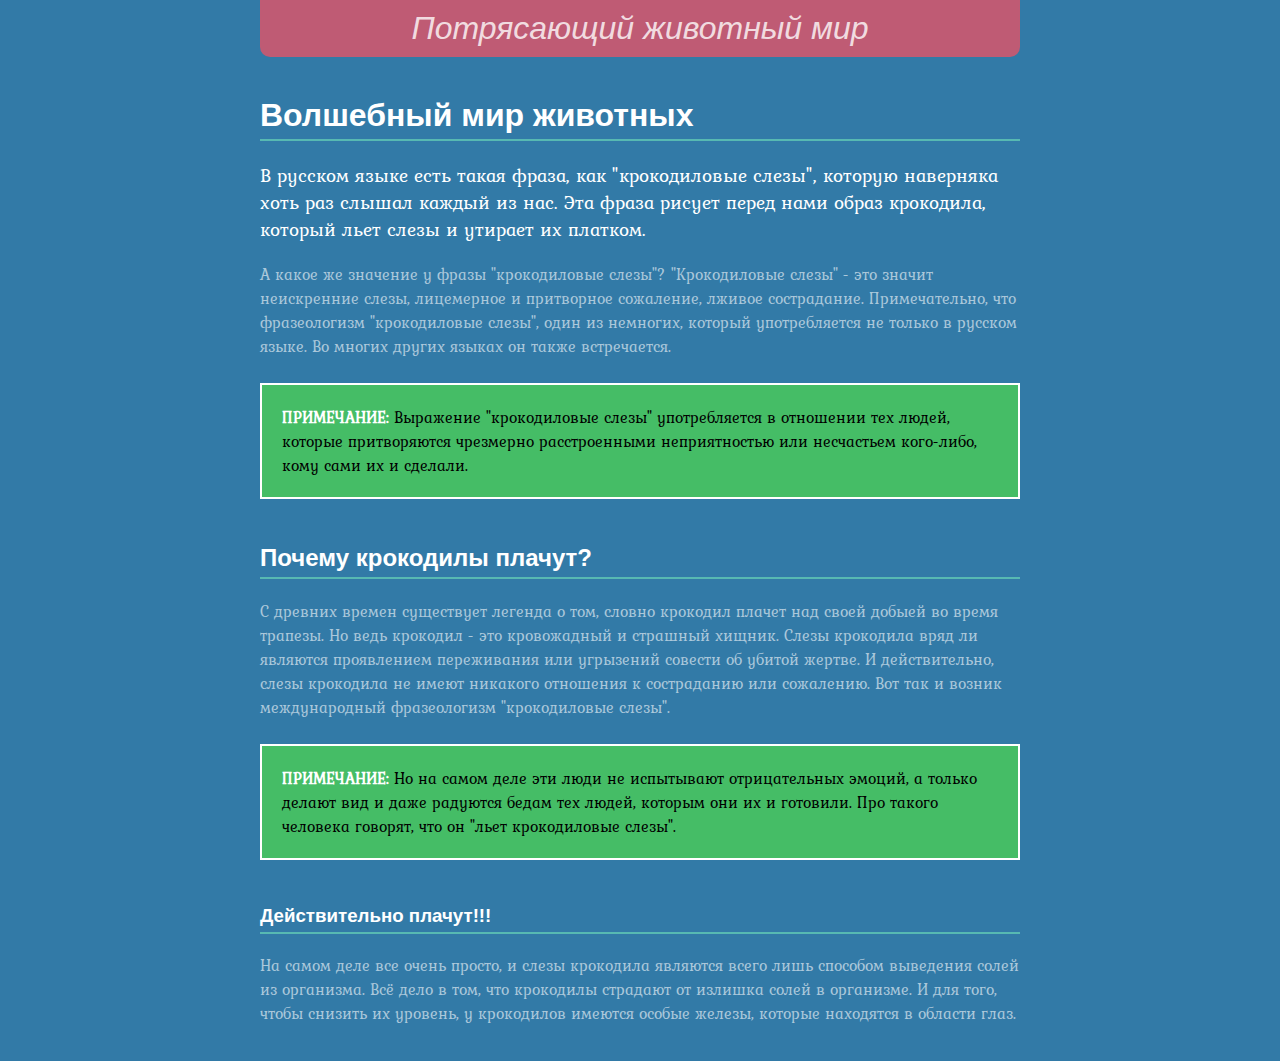
<file: лаба 2/index.html>
<!DOCTYPE html>
<html lang="en">
<head>
    <meta charset="UTF-8">
    <meta name="viewport" content="width=device-width, initial-scale=1.0">
    <title>Селекторы</title>
    <link rel="stylesheet" href="http://fonts.googleapis.com/css?family=Kurale">
    <style>
        body {
            background-color: rgb(50, 122, 167);
            padding: 0 20px 20px 20px;
            margin: 0;
        }

        p {
            color: rgba(255, 255, 255, .6);
            font-size: 1em;
            font-family: "Kurale", Arial, Helvetica, sans-serif;
        }

        h1, h2, h3 {
            color: rgb(255, 255, 255);
            font-family: Arial, "Palatino Linotype", Times, serif;
            border-bottom: 2px solid rgb(87, 185, 178);
            padding-top: 10px;
            padding-bottom: 5px;
        }

        h1 {
            font-size: 2em;
        }

        #logo {
            font-family: Baskerville, Palatino, sans-serif;
            font-size: 2em;
            color: rgba(255, 255, 255, .8);
            font-style: italic;
            text-align: center;
            margin-bottom: 30px;
            background-color: rgb(191, 91, 116);
            border-radius: 0 0 10px 10px;
            padding: 10px;
        }

        .note {
            color: black;
            border: 2px solid white;
            background-color: rgb(69, 189, 102);
            margin-top: 25px;
            margin-bottom: 35px;
            padding: 20px;
        }

        .note strong {
            color: white;
        }

        article {
            max-width: 760px;
            margin: 0 auto;
        }

        h1+p {
            color: rgb(255, 255, 255);
            font-size: 1.2em;
            line-height: 140%;
        }
    </style>
</head>
<body>
    <article>
        <div id="logo">
            Потрясающий животный мир
        </div>
        <h1>Волшебный мир животных</h1>
        <p>В русском языке есть такая фраза, как "крокодиловые слезы", которую наверняка хоть раз слышал каждый из нас. Эта фраза рисует перед нами образ крокодила, который льет слезы и утирает их платком.</p>
        <p>А какое же значение у фразы "крокодиловые слезы"? "Крокодиловые слезы" - это значит неискренние слезы, лицемерное и притворное сожаление, лживое сострадание. Примечательно, что фразеологизм "крокодиловые слезы", один из немногих, который употребляется не только в русском языке. Во многих других языках он также встречается.</p>
        <p class="note"><strong>ПРИМЕЧАНИЕ:</strong>
        Выражение "крокодиловые слезы" употребляется в отношении тех людей, которые притворяются чрезмерно расстроенными неприятностью или несчастьем кого-либо, кому сами их и сделали.</p>
        <h2>Почему крокодилы плачут?</h2>
        <p>С древних времен существует легенда о том, словно крокодил плачет над своей добыей во время трапезы. Но ведь крокодил - это кровожадный и страшный хищник. Слезы крокодила вряд ли являются проявлением переживания или угрызений совести об убитой жертве. И действительно, слезы крокодила не имеют никакого отношения к состраданию или сожалению. Вот так и возник международный фразеологизм "крокодиловые слезы".</p>
        <p class="note"><strong>ПРИМЕЧАНИЕ:</strong>
        Но на самом деле эти люди не испытывают отрицательных эмоций, а только делают вид и даже радуются бедам тех людей, которым они их и готовили. Про такого человека говорят, что он "льет крокодиловые слезы".</p>
        <h3>Действительно плачут!!!</h3>
        <p>На самом деле все очень просто, и слезы крокодила являются всего лишь способом выведения солей из организма. Всё дело в том, что крокодилы страдают от излишка солей в организме. И для того, чтобы снизить их уровень, у крокодилов имеются особые железы, которые находятся в области глаз.</p>
    </article>
</body>
</html>
</file>
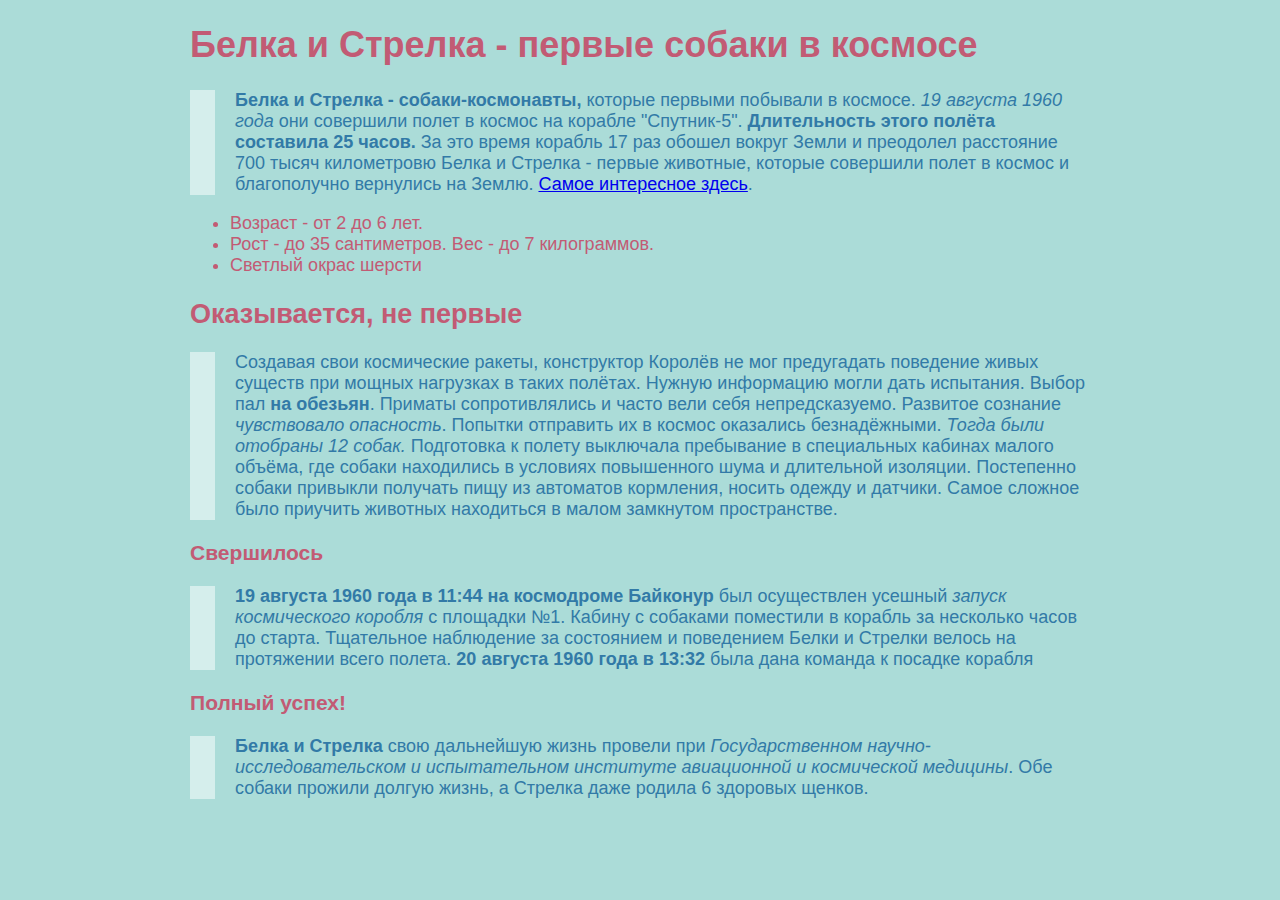
<file: лаба 3/index.html>
<!DOCTYPE html>
<html lang="ru">
<head>
    <meta charset="UTF-8">
    <meta name="viewport" content="width=device-width, initial-scale=1.0">
    <title>Покорение космоса</title>
    <style>
        body {
            background-color: rgba(87, 185, 178, .5);
        }

        p {
            color: rgb(50, 122, 167);
            padding-left: 20px;
            border-left: solid 25px rgba(255, 255, 255, .5);
        }

        .content {
            font-family: "Helvetica Neue", Arial, Arial, Helvetica, sans-serif;
            font-size: 18px;
            color: rgb(194, 91, 116);
            max-width: 900px;
            margin: 0 auto;
        }
    </style>
</head>
<body class="content">
    <div>
        <h1>Белка и Стрелка - первые собаки в космосе</h1>
        <p><strong>Белка и Стрелка - собаки-космонавты,</strong> которые первыми побывали в космосе. <em>19 августа 1960 года</em> они совершили полет в космос на корабле "Спутник-5". <strong>Длительность этого полёта составила 25 часов.</strong> За это время корабль 17 раз обошел вокруг Земли и преодолел расстояние 700 тысяч километровю Белка и Стрелка - первые животные, которые совершили полет в космос и благополучно вернулись на Землю. <a href="https://sobaki.guru/eto-interesno/belka-i-strelka">Самое интересное здесь</a>.</p>
        <ul>
            <li>Возраст - от 2 до 6 лет.</li>
            <li>Рост - до 35 сантиметров. Вес - до 7 килограммов.</li>
            <li>Светлый окрас шерсти</li>
        </ul>
        <h2>Оказывается, не первые</h2>
        <p>Создавая свои космические ракеты, конструктор Королёв не мог предугадать поведение живых существ при мощных нагрузках в таких полётах. Нужную информацию могли дать испытания. Выбор пал <strong>на обезьян</strong>. Приматы сопротивлялись и часто вели себя непредсказуемо. Развитое сознание <em>чувствовало опасность</em>. Попытки отправить их в космос оказались безнадёжными. <em>Тогда были отобраны 12 собак.</em> Подготовка к полету выключала пребывание в специальных кабинах малого объёма, где собаки находились в условиях повышенного шума и длительной изоляции. Постепенно собаки привыкли получать пищу из автоматов кормления, носить одежду и датчики. Самое сложное было приучить животных находиться в малом замкнутом пространстве.</p>
        <h3>Свершилось</h3>
        <p><strong>19 августа 1960 года в 11:44 на космодроме Байконур</strong> был осуществлен усешный <em>запуск космического коробля</em> с площадки №1. Кабину с собаками поместили в корабль за несколько часов до старта. Тщательное наблюдение за состоянием и поведением Белки и Стрелки велось на протяжении всего полета. <strong>20 августа 1960 года в 13:32</strong> была дана команда к посадке корабля</p>
        <h3>Полный успех!</h3>
        <p><strong>Белка и Стрелка</strong> свою дальнейшую жизнь провели при <em>Государственном научно-исследовательском и испытательном институте авиационной и космической медицины</em>. Обе собаки прожили долгую жизнь, а Стрелка даже родила 6 здоровых щенков.</p>
    </div>
</body>
</html>
</file>
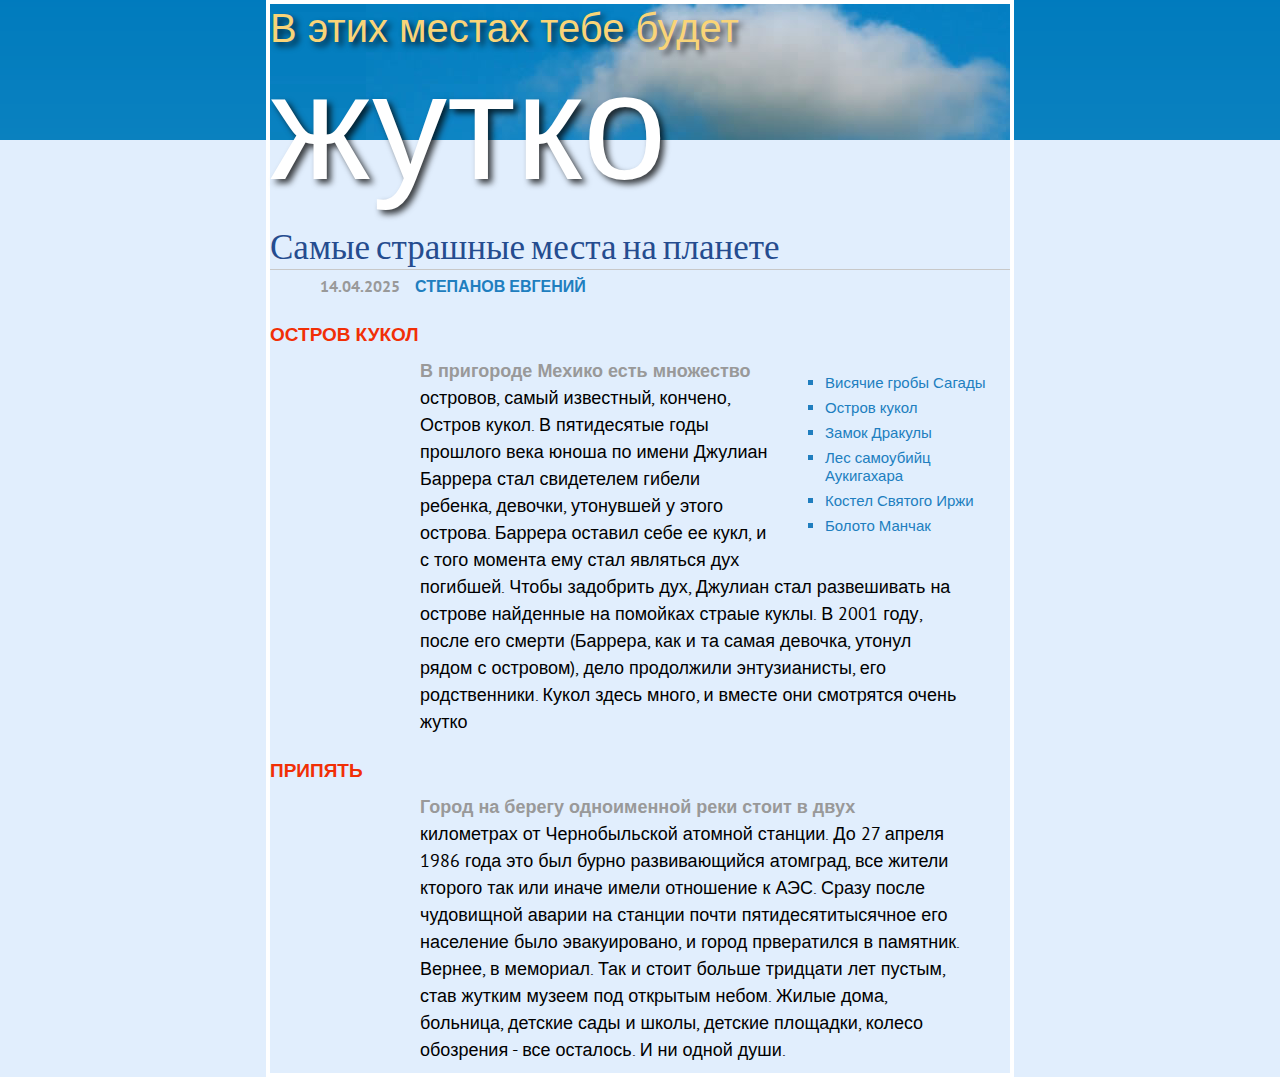
<file: лаба 4/index.html>
<!DOCTYPE html>
<html lang="ru">
<head>
    <meta charset="UTF-8">
    <meta name="viewport" content="width=device-width, initial-scale=1.0">
    <title>Не для слабонервных</title>
    <link rel="stylesheet" href="hhtp://fonts.googleapis.com/css?family=Slabo+27px">
    <link rel="stylesheet" href="style.css" type="text/css">
</head>
<body>
    <div class="main">
        <h1>В этих местах тебе будет <strong>жутко</strong></h1>
        <h2>Самые страшные места на планете</h2>
        <p class="byline">14.04.2025 <strong>Степанов Евгений</strong></p>
        <ul>
            <li>Висячие гробы Сагады</li>
            <li>Остров кукол</li>
            <li>Замок Дракулы</li>
            <li>Лес самоубийц Аукигахара</li>
            <li>Костел Святого Иржи</li>
            <li>Болото Манчак</li>
        </ul>
        <h3>Остров кукол</h3>
        <p>В пригороде Мехико есть множество островов, самый известный, кончено, Остров кукол. В пятидесятые годы прошлого века юноша по имени Джулиан Баррера стал свидетелем гибели ребенка, девочки, утонувшей у этого острова. <em>Баррера оставил себе ее кукл, и с того момента ему стал являться дух погибшей. Чтобы задобрить дух, Джулиан стал развешивать на острове найденные на помойках страые куклы.</em> В 2001 году, после его смерти (Баррера, как и та самая девочка, утонул рядом с островом), дело продолжили энтузианисты, его родственники. Кукол здесь много, и вместе они смотрятся очень жутко</p>
        <h3>Припять</h3>
        <p>Город на берегу одноименной реки стоит в двух километрах от Чернобыльской атомной станции. До 27 апреля 1986 года это был бурно развивающийся атомград, все жители кторого так или иначе имели отношение к АЭС. <strong>Сразу после чудовищной аварии на станции почти пятидесятитысячное его население было эвакуировано, и город првератился в памятник. Вернее, в мемориал. Так и стоит больше тридцати лет пустым, став жутким музеем под открытым небом.</strong> Жилые дома, больница, детские сады и школы, детские площадки, колесо обозрения - все осталось. И ни одной души.</p>
    </div>
</body>
</html>
</file>
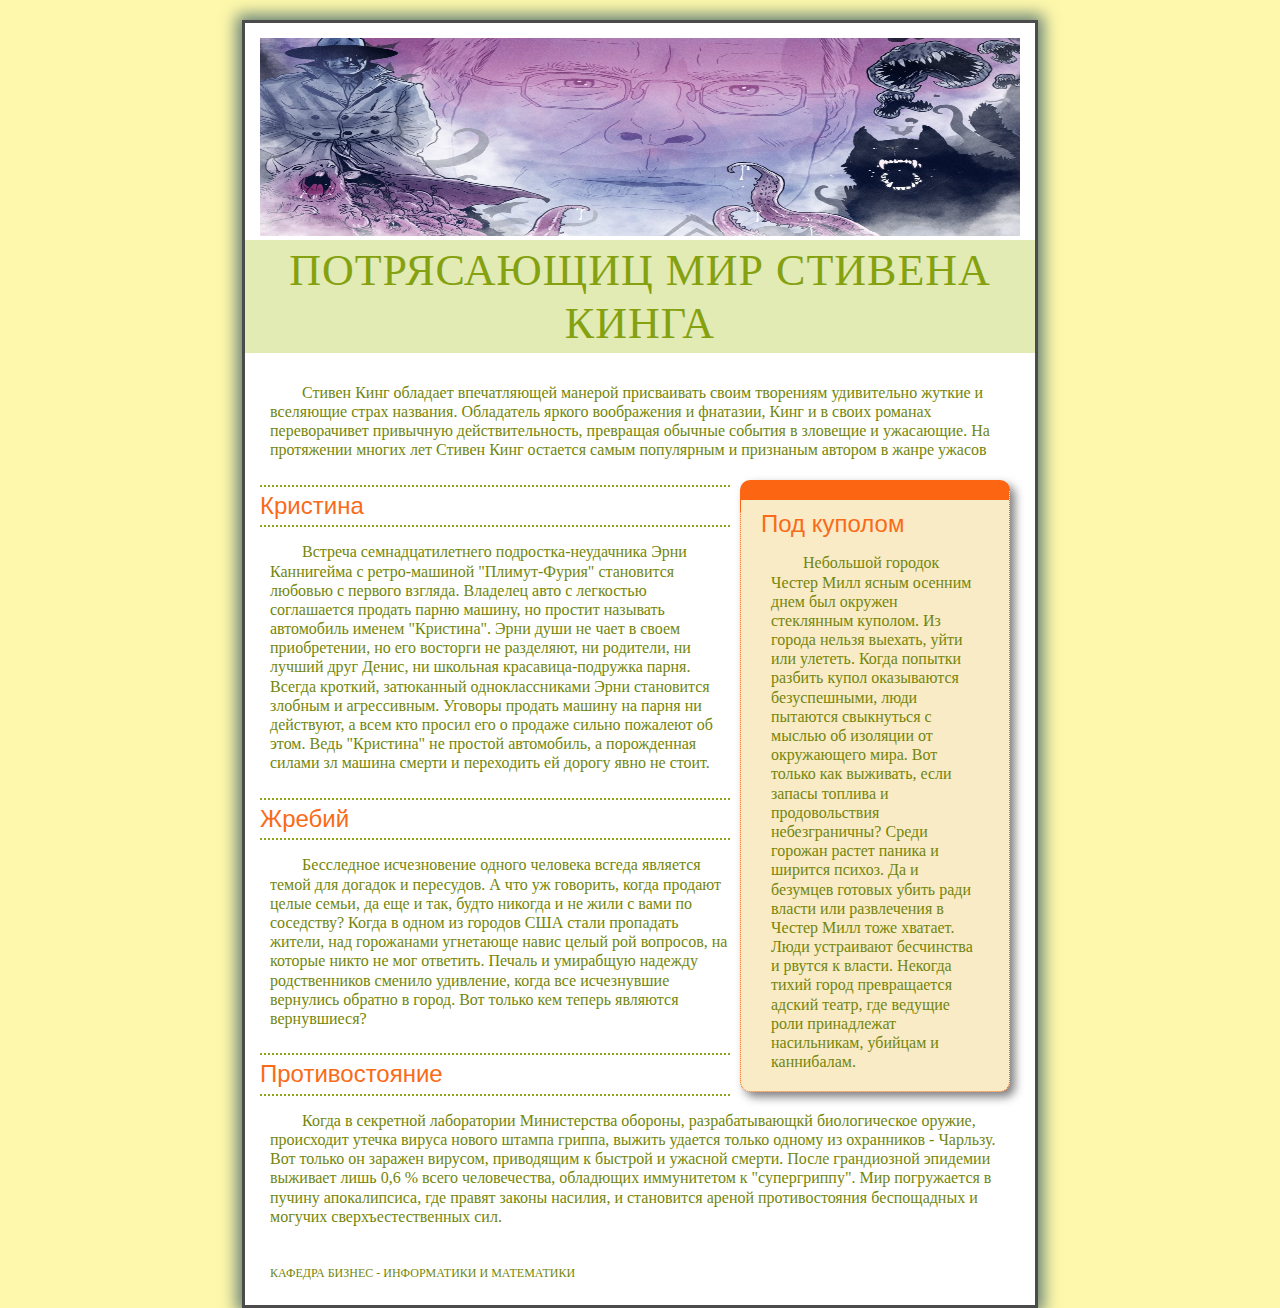
<file: лаба 5/index.html>
<!DOCTYPE html>
<html lang="ru">
<head>
    <meta charset="UTF-8">
    <meta name="viewport" content="width=device-width, initial-scale=1.0">
    <title>Сделаем красивее</title>
    <link rel="stylesheet" href="style.css">
</head>
<body id="article">
    <div id="banner"><img src="images/bg_banner12.jpg" alt="Мир стивена Кинга" width="760" height="198"></div>
    <h1>Потрясающиц мир Стивена Кинга</h1>
    <p>Стивен Кинг обладает впечатляющей манерой присваивать своим творениям удивительно жуткие и вселяющие страх названия. Обладатель яркого воображения и фнатазии, Кинг и в своих романах переворачивет привычную действительность, превращая обычные события в зловещие и ужасающие. На протяжении многих лет Стивен Кинг остается самым популярным и признаным автором в жанре ужасов</p>
    <div class="sidebar">
    <h2>Под куполом</h2>
    <p class="note">Небольшой городок Честер Милл ясным осенним днем был окружен стеклянным куполом. Из города нельзя выехать, уйти или улететь. Когда попытки разбить купол оказываются безуспешными, люди пытаются свыкнуться с мыслью об изоляции от окружающего мира. Вот только как выживать, если запасы топлива и продовольствия небезграничны? Среди горожан растет паника и ширится психоз. Да и безумцев готовых убить ради власти или развлечения в Честер Милл тоже хватает. Люди устраивают бесчинства и рвутся к власти. Некогда тихий город превращается адский театр, где ведущие роли принадлежат насильникам, убийцам и каннибалам.</p> </div>
    <h2>Кристина</h2>
    <p>Встреча семнадцатилетнего подростка-неудачника Эрни Каннигейма с ретро-машиной "Плимут-Фурия" становится любовью с первого взгляда. Владелец авто с легкостью соглашается продать парню машину, но простит называть автомобиль именем "Кристина". Эрни души не чает в своем приобретении, но его восторги не разделяют, ни родители, ни лучший друг Денис, ни школьная красавица-подружка парня. Всегда кроткий, затюканный одноклассниками Эрни становится злобным и агрессивным. Уговоры продать машину на парня ни действуют, а всем кто просил его о продаже сильно пожалеют об этом. Ведь "Кристина" не простой автомобиль, а порожденная силами зл машина смерти и переходить ей дорогу явно не стоит.</p>
    <h2>Жребий</h2>
    <p>Бесследное исчезновение  одного человека всгеда является темой для догадок и пересудов. А что уж говорить, когда продают целые семьи, да еще и так, будто никогда и не жили с вами по соседству? Когда в одном из городов США стали пропадать жители, над горожанами угнетающе навис целый рой вопросов, на которые никто не мог ответить. Печаль и умирабщую надежду родственников сменило удивление, когда все исчезнувшие вернулись обратно в город. Вот только кем теперь являются вернувшиеся?</p>
    <h2>Противостояние </h2>
    <p>Когда в секретной лаборатории Министерства обороны, разрабатывающкй биологическое оружие, происходит утечка вируса нового штампа гриппа, выжить удается только одному из охранников - Чарльзу. Вот только он заражен вирусом, приводящим к быстрой и ужасной смерти. После грандиозной эпидемии выживает лишь 0,6 % всего человечества, обладющих иммунитетом к "супергриппу". Мир погружается в пучину апокалипсиса, где правят законы насилия, и становится ареной противостояния беспощадных и могучих сверхъестественных сил.</p>
    <p class="kafedra">Кафедра бизнес - информатики и математики</p>
</body>
</html>
</file>
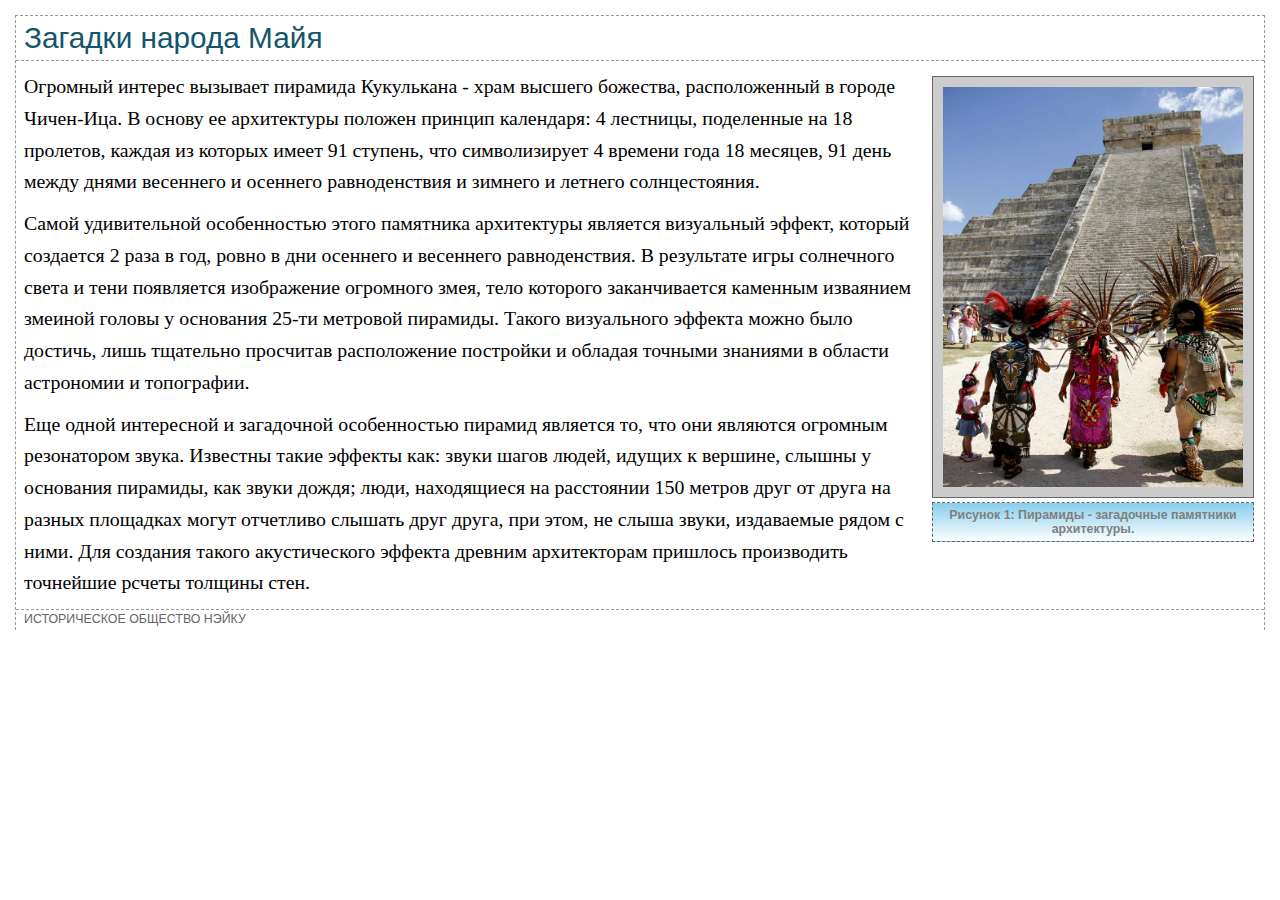
<file: лаба_6/index.html>
<!DOCTYPE html>
<html lang="en">
<head>
    <meta charset="UTF-8">
    <meta name="viewport" content="width=device-width, initial-scale=1.0">
    <title>Изобажение</title>
    <link rel="stylesheet" href="style.css">
</head>
<body>
    <div class="content">
        <h1>Загадки народа Майя</h1>
        <figure>
            <img src="images/maiya.jpg" alt="Ьайя" width="300" height="400">
            <figcaption>Рисунок 1: Пирамиды - загадочные памятники архитектуры.</figcaption></figure>
        <p>Огромный интерес вызывает пирамида Кукулькана - храм высшего божества, расположенный в городе Чичен-Ица. В основу ее архитектуры положен принцип календаря: 4 лестницы, поделенные на 18 пролетов, каждая из которых имеет 91 ступень, что символизирует 4 времени года 18 месяцев, 91 день между днями весеннего и осеннего равноденствия и зимнего и летнего солнцестояния.</p>
        <p>Самой удивительной особенностью этого памятника архитектуры является визуальный эффект, который создается 2 раза в год, ровно в дни осеннего и весеннего равноденствия. В результате игры солнечного света и тени появляется изображение огромного змея, тело которого заканчивается каменным изваянием змеиной головы у основания 25-ти метровой пирамиды. Такого визуального эффекта можно было достичь, лишь тщательно просчитав расположение постройки и обладая точными знаниями в области астрономии и топографии.</p>
        <p>Еще одной интересной и загадочной особенностью пирамид является то, что они являются огромным резонатором звука. Известны такие эффекты как: звуки шагов людей, идущих к вершине, слышны у основания пирамиды, как звуки дождя; люди, находящиеся на расстоянии 150 метров друг от друга на разных площадках могут отчетливо слышать друг друга, при этом, не слыша звуки, издаваемые рядом с ними. Для создания такого акустического эффекта древним архитекторам пришлось производить точнейшие рсчеты толщины стен.</p>
        <p class="copyright">Историческое общество Нэйку</p>
    </div>
</body>
</html>
</file>
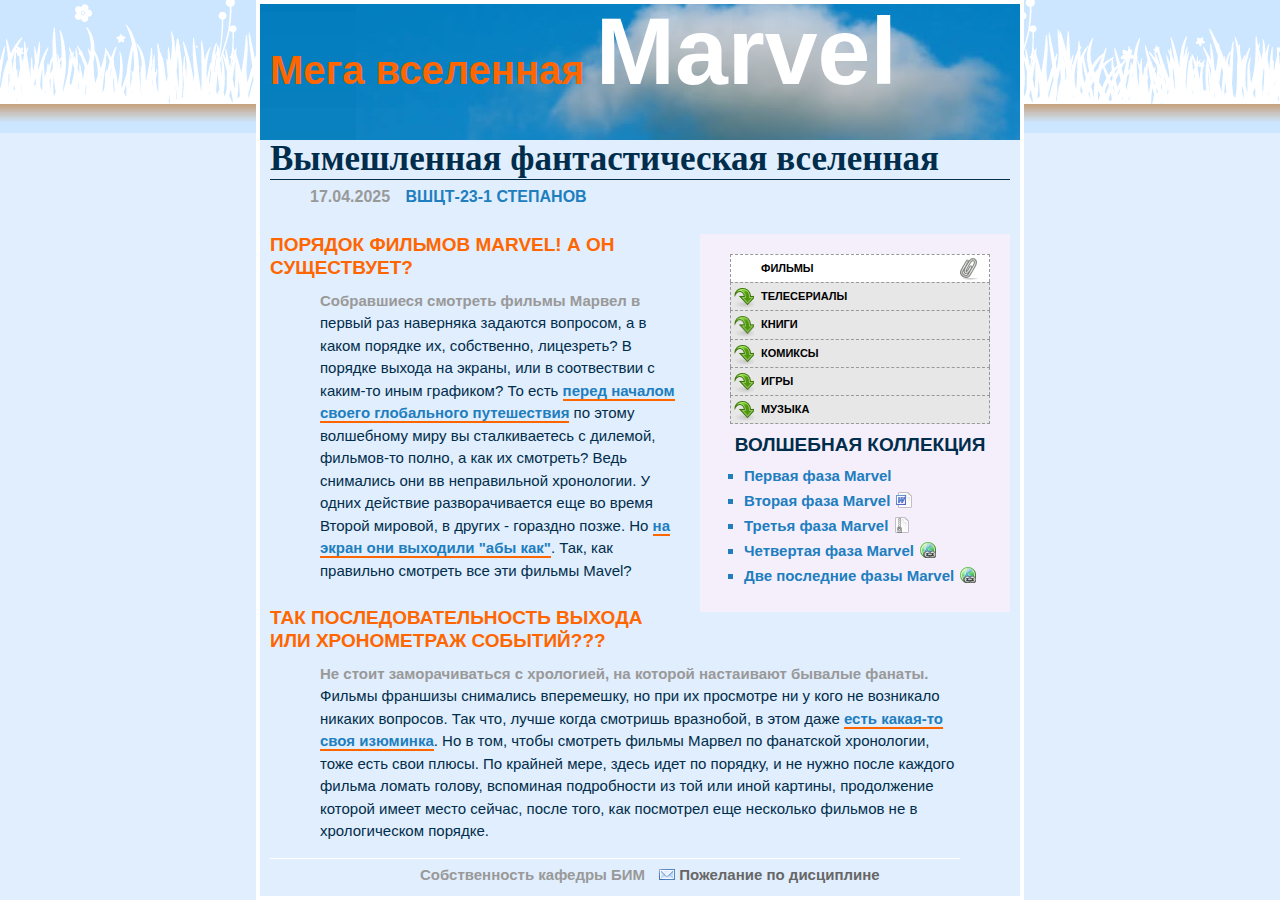
<file: лаба_7/index.html>
<!DOCTYPE html>
<html lang="ru">
<head>
    <meta charset="UTF-8">
    <meta name="viewport" content="width=device-width, initial-scale=1.0">
    <title>Киномонстр</title>
    <link rel="stylesheet" href="main.css">
</head>
<body class="movies">
    <div class="main">
        <h1>Мега вселенная <strong>Marvel</strong></h1>
        <h2>Вымешленная фантастическая вселенная</h2>
        <p class="byline">17.04.2025<strong> ВШЦТ-23-1 Степанов</strong></p>

        <div class="resources">
            <ul class="mainNav">
                <li><a href="/movies.html" class="movieslink">Фильмы</a></li>
                <li><a href=".series/" class="seriaslink">Телесериалы</a></li>
                <li><a href="/books/" class="bookslink">Книги</a></li>
                <li><a href="/comics/" class="comicslink">Комиксы</a></li>
                <li><a href="/games/" class="gameslink">Игры</a></li>
                <li><a href="/music/" class="musiclink">Музыка</a></li>
            </ul>

            <h3>Волшебная коллекция</h3>
            <ul>
                <li><a href="report.dpf">Первая фаза Marvel</a></li>
                <li><a href="template.doc">Вторая фаза Marvel</a></li>
                <li><a href="logos.zip">Третья фаза Marvel</a></li>
                <li><a href="https://www.youtube.com/c/marvel">Четвертая фаза Marvel</a></li>
                <li><a href="https://www.marvel.com/">Две последние фазы Marvel</a></li>
            </ul>
        </div>

        <h3>Порядок фильмов Marvel! А он существует?</h3>
        <p>Собравшиеся смотреть фильмы Марвел в первый раз наверняка задаются вопросом, а в каком порядке их, собственно, лицезреть? В порядке выхода на экраны, или в соотвествии с каким-то иным графиком? То есть <a href="test.html">перед началом своего глобального путешествия</a> по этому волшебному миру вы сталкиваетесь с дилемой, фильмов-то полно, а как их смотреть? Ведь снимались они вв неправильной хронологии. У одних действие разворачивается еще во время Второй мировой, в других - гораздно позже. Но <a href="test2.html">на экран они выходили "абы как"</a>. Так, как правильно смотреть все эти фильмы Mavel?</p>

        <h3>Так последовательность выхода или хронометраж событий???</h3>
        <p>Не стоит заморачиваться с хрологией, на которой настаивают бывалые фанаты. Фильмы франшизы снимались вперемешку, но при их просмотре ни у кого не возникало никаких вопросов. Так что, лучше когда смотришь вразнобой, в этом даже <a href="test3.html">есть какая-то своя изюминка</a>. Но в том, чтобы смотреть фильмы Марвел по фанатской хронологии, тоже есть свои плюсы. По крайней мере, здесь идет по порядку, и не нужно после каждого фильма ломать голову, вспоминая подробности из той или иной картины, продолжение которой имеет место сейчас, после того, как посмотрел еще несколько фильмов не в хрологическом порядке.</p>

        <p class="legal">Собственность кафедры БИМ <a href="mailto:panchenkonb@tyuiu.ru">Пожелание по дисциплине</a></p>
    </div>
</body>
</html>
</file>
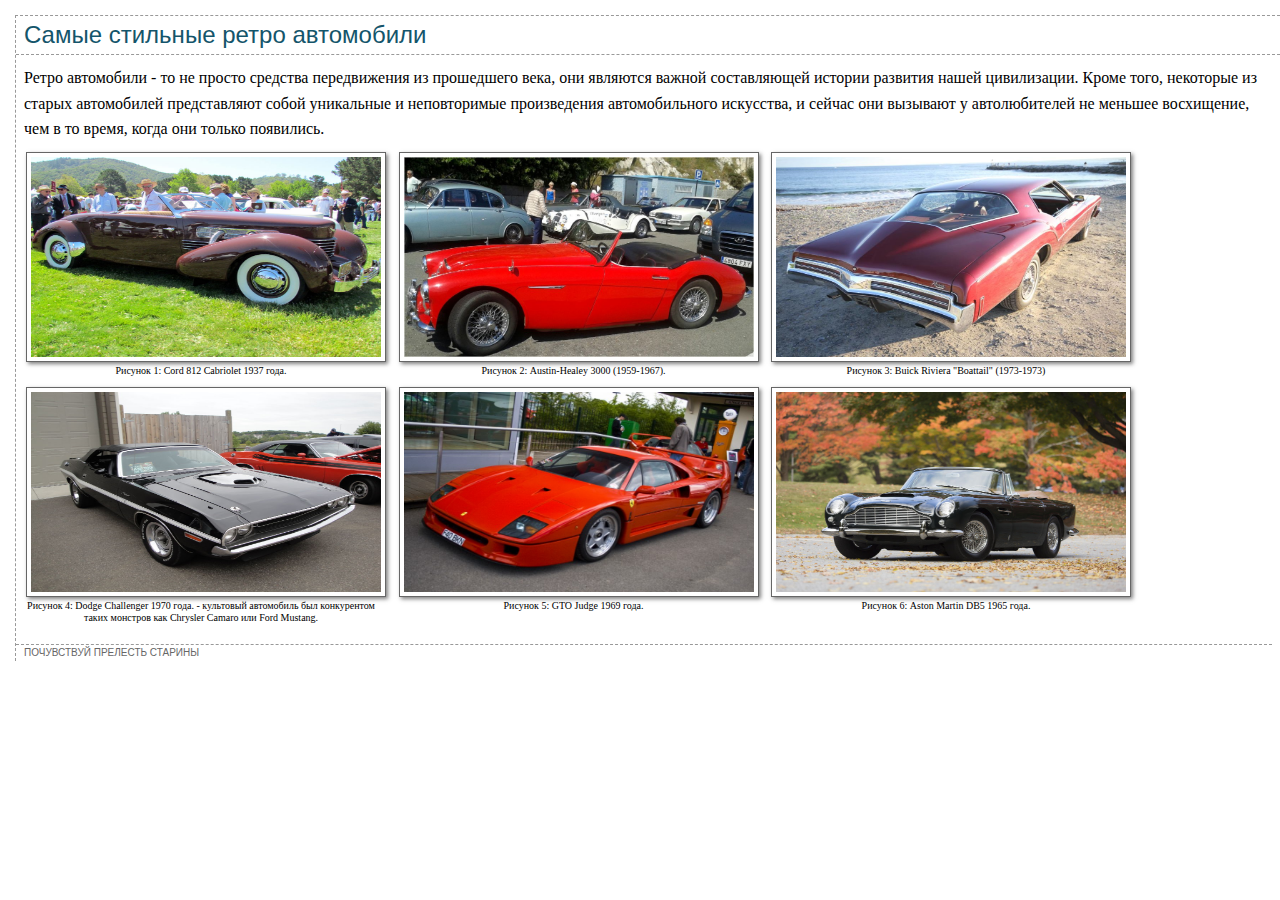
<file: лаба_6/index2.html>
<!DOCTYPE html>
<html lang="ru">
<head>
    <meta charset="UTF-8">
    <meta name="viewport" content="width=device-width, initial-scale=1.0">
    <title>Галерея ретроавтомобилей</title>
    <link rel="stylesheet" href="style2.css">
</head>
<body>
    <div class="content">
        <h1>Самые стильные ретро автомобили</h1>
        <p class="intro">Ретро автомобили -
            то не просто средства передвижения из прошедшего века, они <strong>являются важной составляющей истории развития нашей цивилизации</strong>. Кроме того, некоторые из старых автомобилей представляют собой уникальные и неповторимые произведения автомобильного искусства, и сейчас они вызывают у автолюбителей не меньшее восхищение, чем в то время, когда они только появились.</p>
        <div class="gallery">
            <figure>
                <img src="images/Avto1.jpg" alt="Ретро1" width="350" height="200">
                <figcaption>Рисунок 1: Cord 812 Cabriolet 1937 года.</figcaption>
            </figure>
            <figure>
                <img src="images/Avto2.jpg" alt="Ретро2" width="350" height="200">
                <figcaption>Рисунок 2: Austin-Healey 3000 (1959-1967).</figcaption>
            </figure>
            <figure>
                <img src="images/Avto3.jpg" alt="Ретро3" width="350" height="200">
                <figcaption>Рисунок 3: Buick Riviera "Boattail" (1973-1973)</figcaption>
            </figure>
            <figure>
                <img src="images/Avto4.jpg" alt="Ретро4" width="350" height="200">
                <figcaption>Рисунок 4: <em>Dodge Challenger 1970 года.</em> - культовый автомобиль был конкурентом таких монстров как Chrysler Camaro или Ford Mustang.</figcaption>
            </figure>
            <figure>
                <img src="images/Avto7.jpg" alt="Ретро5" width="350" height="200">
                <figcaption>Рисунок 5: GTO Judge 1969 года.</figcaption>
            </figure>
            <figure>
                <img src="images/Avto8.jpg" alt="Ретро6" width="350" height="200">
                <figcaption>Рисунок 6: Aston Martin DB5 1965 года.</figcaption>
            </figure>
        </div>
        <p class="copyright">Почувствуй прелесть старины</p>
    </div>
</body>
</html>
</file>
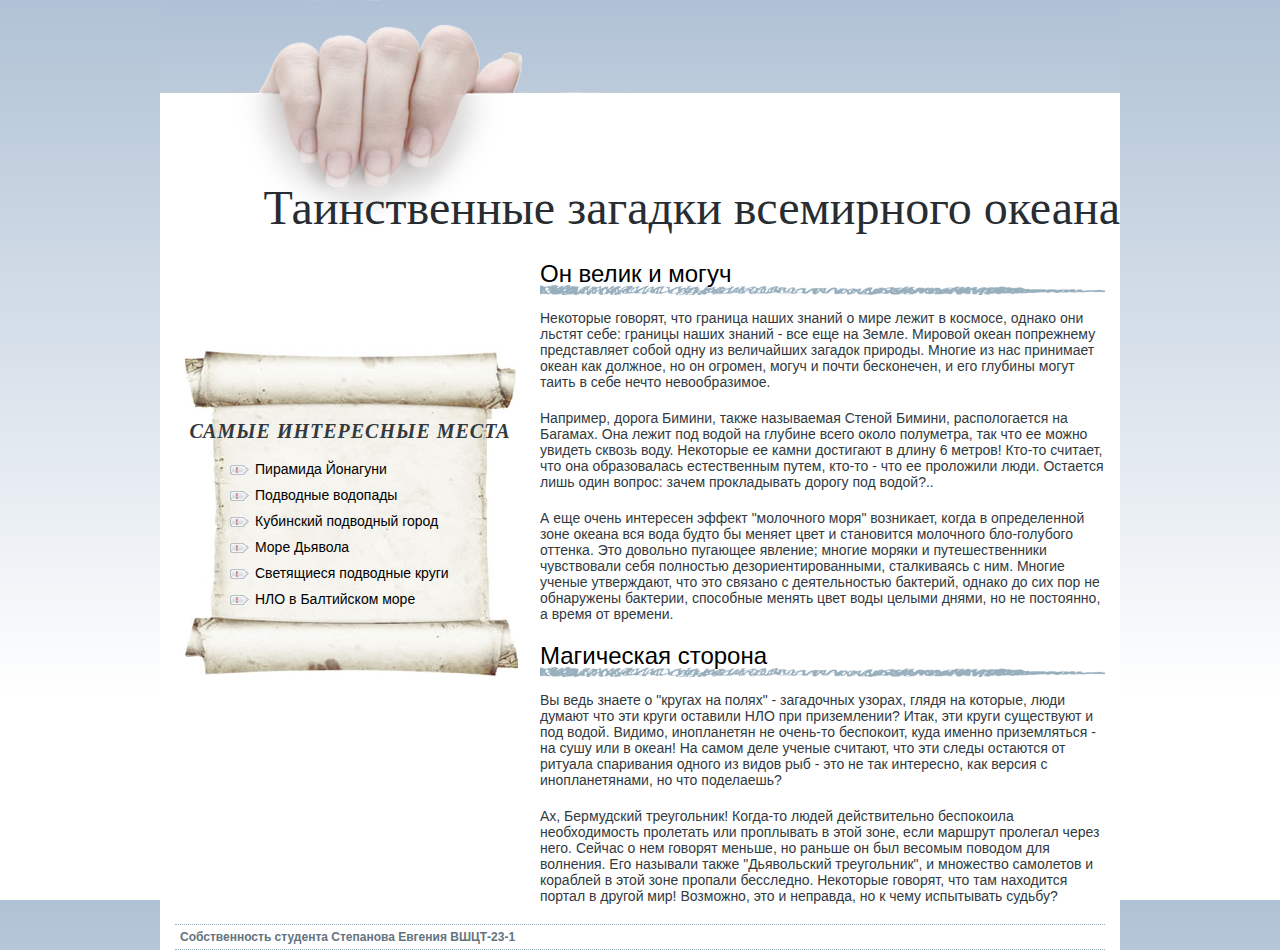
<file: лаба_6/index3.html>
<!DOCTYPE html>
<html lang="en">
<head>
    <meta charset="UTF-8">
    <meta name="viewport" content="width=device-width, initial-scale=1.0">
    <title>Фоновые изображения</title>
    <link rel="stylesheet" href="style3.css">
    <style>

    </style>
</head>
<body>
    <div class="wrapper">
        <div class="banner">
            <h1>Таинственные загадки всемирного океана</h1>
        </div>

        <div class="main">
            <h2>Он велик и могуч</h2>
            <p>Некоторые говорят, что граница наших знаний о мире лежит в космосе, однако они льстят себе: границы наших знаний - все еще на Земле. Мировой океан попрежнему представляет собой одну из величайших загадок природы. Многие из нас принимает океан как должное, но он огромен, могуч и почти бесконечен, и его глубины могут таить в себе нечто невообразимое.</p>
            <p>Например, дорога Бимини, также называемая Стеной Бимини, распологается на Багамах. Она лежит под водой на глубине всего около полуметра, так что ее можно увидеть сквозь воду. Некоторые ее камни достигают в длину 6 метров! Кто-то считает, что она образовалась естественным путем, кто-то - что ее проложили люди. Остается лишь один вопрос: зачем прокладывать дорогу под водой?..</p>
            <p>А еще очень интересен эффект "молочного моря" возникает, когда в определенной зоне океана вся вода будто бы меняет цвет и становится молочного бло-голубого оттенка. Это довольно пугающее явление; многие моряки и путешественники чувствовали себя полностью дезориентированными, сталкиваясь с ним. Многие ученые утверждают, что это связано с деятельностью бактерий, однако до сих пор не обнаружены бактерии, способные менять цвет воды целыми днями, но не постоянно, а время от времени.</p>
            <h2>Магическая сторона</h2>
            <p>Вы ведь знаете о "кругах на полях" - загадочных узорах, глядя на которые, люди думают что эти круги оставили НЛО при приземлении? Итак, эти круги существуют и под водой. Видимо, инопланетян не очень-то беспокоит, куда именно приземляться - на сушу или в океан! На самом деле ученые считают, что эти следы остаются от ритуала спаривания одного из видов рыб - это не так интересно, как версия с инопланетянами, но что поделаешь?</p>
            <p>Ах, Бермудский треугольник! Когда-то людей действительно беспокоила необходимость пролетать или проплывать в этой зоне, если маршрут пролегал через него. Сейчас о нем говорят меньше, но раньше он был весомым поводом для волнения. Его называли также "Дьявольский треугольник", и множество самолетов и кораблей в этой зоне пропали бесследно. Некоторые говорят, что там находится портал в другой мир! Возможно, это и неправда, но к чему испытывать судьбу?</p>
        </div>

        <div class="announcement">
            <h2>Самые интересные места</h2>
            <ul>
                <li>Пирамида Йонагуни</li>
                <li>Подводные водопады</li>
                <li>Кубинский подводный город</li>
                <li>Море Дьявола</li>
                <li>Светящиеся подводные круги</li>
                <li>НЛО в Балтийском море</li>
            </ul>
        </div>

        <div class="copyright">
            <p>Собственность студента Степанова Евгения ВШЦТ-23-1</p>
        </div>

    </div>
</body>
</html>
</file>
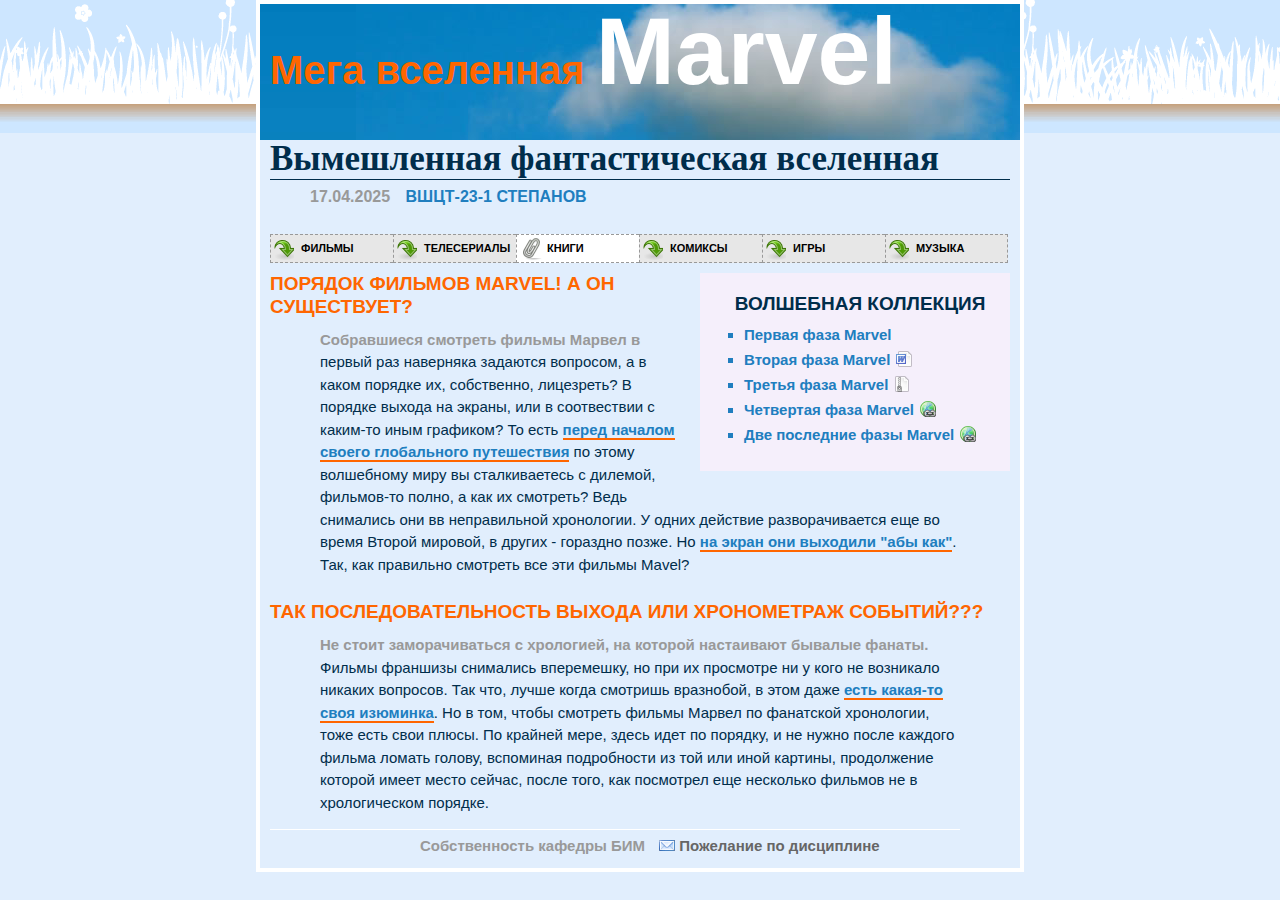
<file: лаба_7/index2.html>
<!DOCTYPE html>
<html lang="ru">
<head>
    <meta charset="UTF-8">
    <meta name="viewport" content="width=device-width, initial-scale=1.0">
    <title>Киномонстр</title>
    <link rel="stylesheet" href="main2.css">
</head>
<body class="books">
    <div class="main">
        <h1>Мега вселенная <strong>Marvel</strong></h1>
        <h2>Вымешленная фантастическая вселенная</h2>
        <p class="byline">17.04.2025<strong> ВШЦТ-23-1 Степанов</strong></p>
        <ul class="mainNav">
            <li><a href="/movies.html" class="movieslink">Фильмы</a></li>
            <li><a href=".series/" class="seriaslink">Телесериалы</a></li>
            <li><a href="/books/" class="bookslink">Книги</a></li>
            <li><a href="/comics/" class="comicslink">Комиксы</a></li>
            <li><a href="/games/" class="gameslink">Игры</a></li>
            <li><a href="/music/" class="musiclink">Музыка</a></li>
        </ul>
        <div class="resources">
            <h3>Волшебная коллекция</h3>
            <ul>
                <li><a href="report.dpf">Первая фаза Marvel</a></li>
                <li><a href="template.doc">Вторая фаза Marvel</a></li>
                <li><a href="logos.zip">Третья фаза Marvel</a></li>
                <li><a href="https://www.youtube.com/c/marvel">Четвертая фаза Marvel</a></li>
                <li><a href="https://www.marvel.com/">Две последние фазы Marvel</a></li>
            </ul>
        </div>

        <h3>Порядок фильмов Marvel! А он существует?</h3>
        <p>Собравшиеся смотреть фильмы Марвел в первый раз наверняка задаются вопросом, а в каком порядке их, собственно, лицезреть? В порядке выхода на экраны, или в соотвествии с каким-то иным графиком? То есть <a href="test.html">перед началом своего глобального путешествия</a> по этому волшебному миру вы сталкиваетесь с дилемой, фильмов-то полно, а как их смотреть? Ведь снимались они вв неправильной хронологии. У одних действие разворачивается еще во время Второй мировой, в других - гораздно позже. Но <a href="test2.html">на экран они выходили "абы как"</a>. Так, как правильно смотреть все эти фильмы Mavel?</p>

        <h3>Так последовательность выхода или хронометраж событий???</h3>
        <p>Не стоит заморачиваться с хрологией, на которой настаивают бывалые фанаты. Фильмы франшизы снимались вперемешку, но при их просмотре ни у кого не возникало никаких вопросов. Так что, лучше когда смотришь вразнобой, в этом даже <a href="test3.html">есть какая-то своя изюминка</a>. Но в том, чтобы смотреть фильмы Марвел по фанатской хронологии, тоже есть свои плюсы. По крайней мере, здесь идет по порядку, и не нужно после каждого фильма ломать голову, вспоминая подробности из той или иной картины, продолжение которой имеет место сейчас, после того, как посмотрел еще несколько фильмов не в хрологическом порядке.</p>

        <p class="legal">Собственность кафедры БИМ <a href="mailto:panchenkonb@tyuiu.ru">Пожелание по дисциплине</a></p>
    </div>
</body>
</html>
</file>
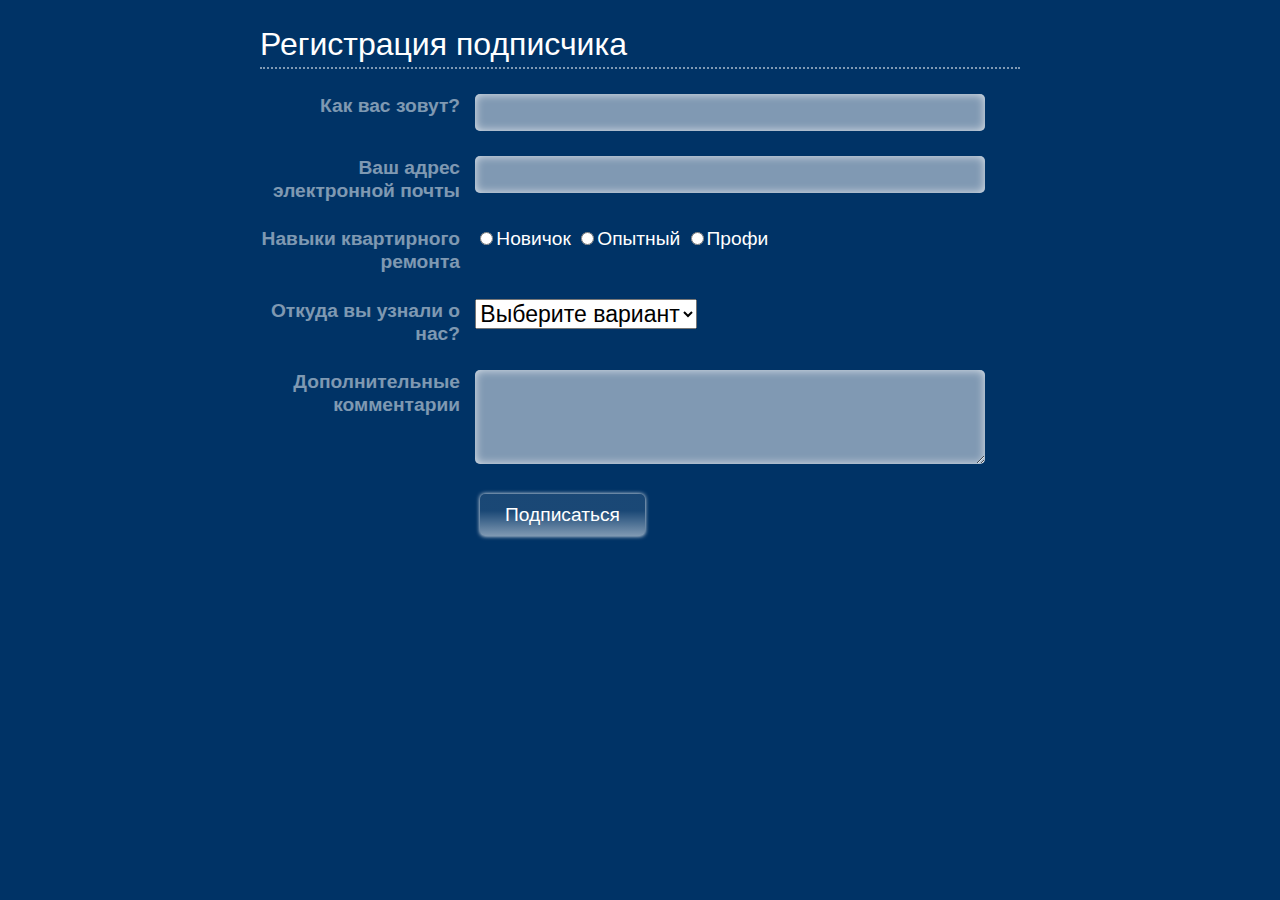
<file: лаба_9/form.html>
<!DOCTYPE html>
<html lang="en">
<head>
    <meta charset="UTF-8">
    <meta name="viewport" content="width=device-width, initial-scale=1.0">
    <title>Подписка на рассылку сайта "Постройка"</title>
    <link rel="stylesheet" href="styles/global.css">
    <style>

    </style>
</head>
<body>
    <h1>Регистрация подписчика</h1>
    <form class="subform" method="post" action="submit.html">
        <p>
            <label for="name" class="label">Как вас зовут?</label>
            <input type="text" name="name" id="name">
        </p>

        <p>
            <label for="email" class="label">Ваш адрес электронной почты</label>
            <input type="text" name="email" id="email">
        </p>

        <p><span class="label">Навыки квартирного ремонта</span>
            <label><input type="radio" name="skill" value="novice">Новичок</label>
            <label><input type="radio" name="skill" value="intermediate">Опытный</label>
            <label><input type="radio" name="skill" value="advanced">Профи</label>
        </p>

        <p>
            <label for="refer" class="label">Откуда вы узнали о нас?</label>
            <select name="refer" id="refer">
                <option value="null">Выберите вариант</option>
                <option value="1">От друзей</option>
                <option value="2">Телевидение</option>
                <option value="3">Газеты</option>
                <option value="4">Интернет</option>
            </select>
        </p>

        <p>
            <label for="comments" class="label">Дополнительные комментарии</label>
            <textarea name="comments" cols="35" rows="4" id="comments"></textarea>
        </p>

        <p>
            <input type="submit" value="Подписаться">
        </p>
    </form>
</body>
</html>
</file>
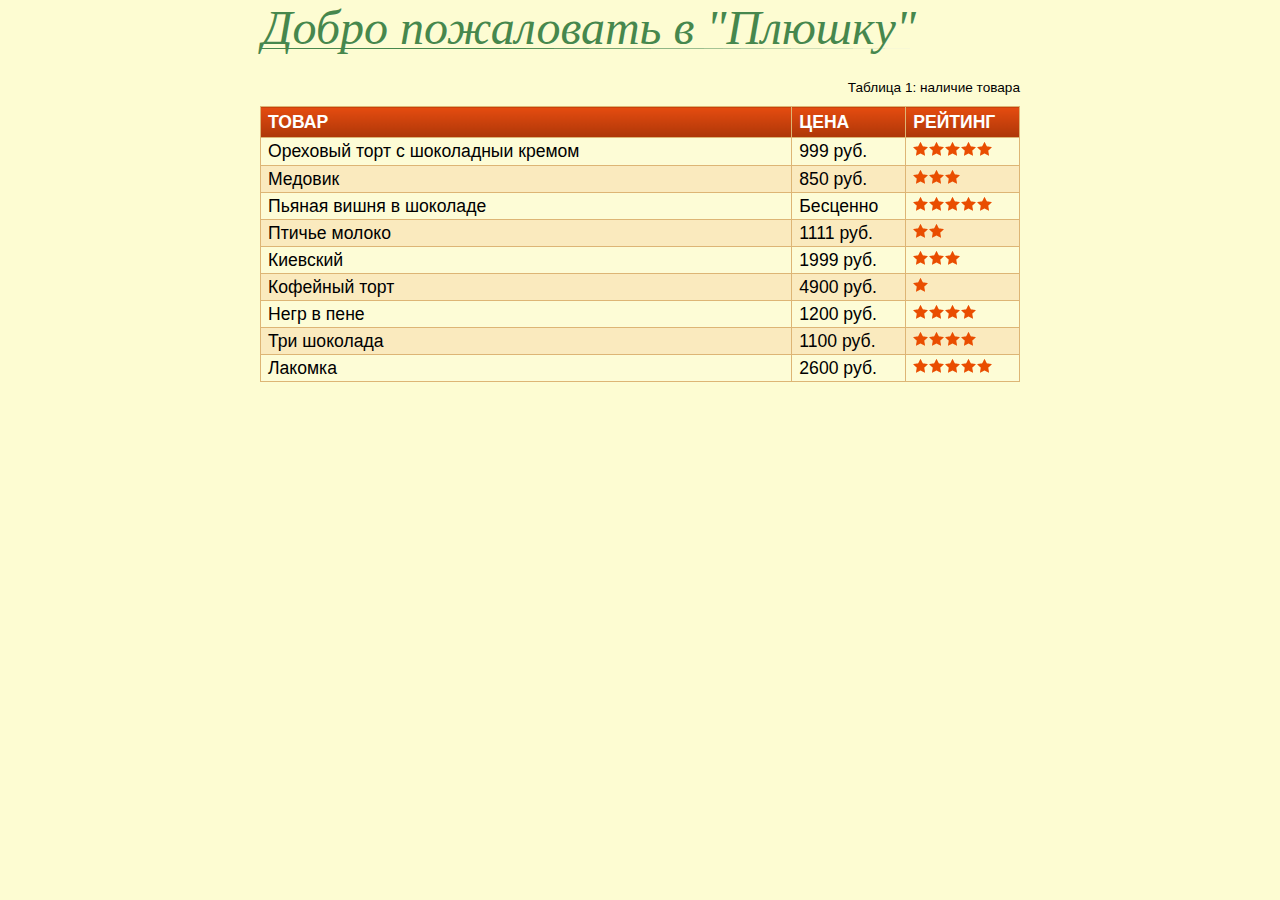
<file: лаба_9/table.html>
<!DOCTYPE html>
<html lang="en">
<head>
    <meta charset="UTF-8">
    <meta name="viewport" content="width=device-width, initial-scale=1.0">
    <title>Балуемся с таблицами</title>
    <link rel="stylesheet" href="styles/main.css">
</head>
<body>
    <h1>Добро пожаловать в "Плюшку"</h1>
    <table class="inventory" width="100%">
        <caption>
            Таблица 1: наличие товара
        </caption>
        <colgroup>
            <col id="product">
            <col id="price">
            <col id="rating">
        </colgroup>
        <tr>
            <th scope="col">Товар</th>
            <th scope="col">Цена</th>
            <th scope="col">Рейтинг</th>
        </tr>

        <tr>
            <td>Ореховый торт с шоколадныи кремом</td>
            <td>999 руб.</td>
            <td class="rating"><img src="images/star.png" width="16" height="16" alt="звезда"><img src="images/star.png" width="16" height="16" alt="звезда"><img src="images/star.png" width="16" height="16" alt="звезда"><img src="images/star.png" width="16" height="16" alt="звезда"><img src="images/star.png" width="16" height="16" alt="звезда"></td>
        </tr>

        <tr>
            <td>Медовик</td>
            <td>850 руб.</td>
            <td><span class="rating"><img src="images/star.png" width="16" height="16" alt="звезда"></span><span class="rating"><img src="images/star.png" width="16" height="16" alt="звезда"></span><span class="rating"><img src="images/star.png" width="16" height="16" alt="звезда"></span></td>
        </tr>

        <tr>
            <td>Пьяная вишня в шоколаде</td>
            <td>Бесценно</td>
            <td><span class="rating"><img src="images/star.png" width="16" height="16" alt="звезда"></span><span class="rating"><img src="images/star.png" width="16" height="16" alt="звезда"></span><span class="rating"><img src="images/star.png" width="16" height="16" alt="звезда"></span><span class="rating"><img src="images/star.png" width="16" height="16" alt="звезда"></span><span class="rating"><img src="images/star.png" width="16" height="16" alt="звезда"></span></td>
        </tr>

        <tr>
            <td>Птичье молоко</td>
            <td>1111 руб.</td>
            <td><span class="rating"><img src="images/star.png" width="16" height="16" alt="звезда"></span><span class="rating"><img src="images/star.png" width="16" height="16" alt="звезда"></span></td>
        </tr>

        <tr>
            <td>Киевский</td>
            <td>1999 руб.</td>
            <td><span class="rating"><img src="images/star.png" width="16" height="16" alt="звезда"></span><span class="rating"><img src="images/star.png" width="16" height="16" alt="звезда"></span><span class="rating"><img src="images/star.png" width="16" height="16" alt="звезда"></span></td>
        </tr>

        <tr>
            <td>Кофейный торт</td>
            <td>4900 руб.</td>
            <td><span class="rating"><img src="images/star.png" width="16" height="16" alt="звезда"></span></td>
        </tr>

        <tr>
            <td>Негр в пене</td>
            <td>1200 руб.</td>
            <td><span class="rating"><img src="images/star.png" width="16" height="16" alt="звезда"></span><span class="rating"><img src="images/star.png" width="16" height="16" alt="звезда"></span><span class="rating"><img src="images/star.png" width="16" height="16" alt="звезда"></span><span class="rating"><img src="images/star.png" width="16" height="16" alt="звезда"></span></td>
        </tr>

        <tr>
            <td>Три шоколада</td>
            <td>1100 руб.</td>
            <td><span class="rating"><img src="images/star.png" width="16" height="16" alt="звезда"></span><span class="rating"><img src="images/star.png" width="16" height="16" alt="звезда"></span><span class="rating"><img src="images/star.png" width="16" height="16" alt="звезда"></span><span class="rating"><img src="images/star.png" width="16" height="16" alt="звезда"></span></td>
        </tr>

        <tr>
            <td>Лакомка</td>
            <td>2600 руб.</td>
            <td><span class="rating"><img src="images/star.png" width="16" height="16" alt="звезда"></span><span class="rating"><img src="images/star.png" width="16" height="16" alt="звезда"></span><span class="rating"><img src="images/star.png" width="16" height="16" alt="звезда"></span><span class="rating"><img src="images/star.png" width="16" height="16" alt="звезда"></span><span class="rating"><img src="images/star.png" width="16" height="16" alt="звезда"></span></td>
        </tr>
    </table>

</body>
</html>
</file>
<file: лаба 4/style.css>
@font-face {
    font-family: 'PTSans';
    src: url('fonts/PTSansRegular.woff2') format("woff2"),
    url("fonts/PTSansRegular.woff") format("woff");
    font-weight: normal;
    font-style: normal;
}

@font-face {
    font-family: "PTSans";
    src: url('fonts/PTSansItalic.woff2') format('woff2'),
    url('fonts/PTSansItalic.woff') format('woff');
    font-weight: normal;
    font-style: italic;
}

@font-face {
    font-family: 'PTSans';
    src: url('fonts/PTSansBold.woff2') format('woff2'),
    url('fonts/PTSansBold.woff') format('woff');
    font-weight: bold;
    font-style: normal;
}

@font-face {
    font-family: 'PTSans';
    src: url('fonts/PTSansBoldItalic.woff2') format('woff2'),
    url('fonts/PTSansBoldItalic.woff') format('woff');
    font-weight: bold;
    font-style: italic;
}

html, body, div, span, object, iframe, h1, h2, h3, h4, h5, h6, p, blockquote, pre, a, abbr, acronym, address, big, cite, code, del, dfn, em ,img, ins, kbd, q, s, samp, small, strike, strong, sub, sup, tt, var, b, u, i, center, dl, dt, dd, ol, ul, li, fieldset, form, label, legend, table, caption, tbody, tfoot, thead, tr, th, td, article, aside, canvas, details, embed, figure, figcaption, footer, header, hgroup, menu, nav, output, ruby, section, summary, time, mark, audio, video {
    margin: 0;
    padding: 0;
    border: 0;
    font-size: 100%;
    font: inherit;
    vertical-align: baseline;
}

article, aside, details, figcaption, figure, footer, header, hgroup, menu, nav, section {
    display: block;
}

body {
    line-height: 1.2;
}

ol {
    padding-left: 0;
    list-style: decimal;
}

ul {
    padding-left: 0;
    list-style: square;
}

table {
    border-collapse: collapse;
    border-spacing: 0;
}

html {
    font-family: PTSans, Arial, sans-serif;
    font-size: 62.5%;
    background: rgb(225, 238, 253) url(images/bg_body1.png) repeat-x;
}

.main {
    max-width: 740px;
    margin: 0 auto;
    padding: 0 10x;
    border: 4px solid white;
    background: url(images/bg_banner1.jpg) no-repeat;

}

.main h1 {
    color: rgb(249, 212, 120);
    font-family: "Arial Black", Arial, Helvetica, sans-serif;
    font-size: 4em;
    text-shadow: 4px 4px 6px rgba(0, 0, 0, 0.75);
}

.main h1 strong {
    font-size: 150px;
    color: white;
    line-height: 1;
    margin-right: -.5em;
}

.main h2 {
    font: normal 3.5em "Slabo 27px", Garamond, Times, serif;
    color: rgb(37, 76, 143);
    border-bottom: 1px solid rgb(200, 200, 200);
    margin-top: 25px;
}

.main h3 {
    color: rgb(241, 47, 6);
    font-size: 1.9em;
    font-weight: bold;
    text-transform: uppercase;
    margin-top: 25px;
    margin-bottom: 10px;
}

.main p {
    font-size: 1.8em;
    line-height: 1.5;
    margin-left: 150px;
    margin-right: 50px;
    margin-bottom: 10px;
}

.main p::first-line {
    font-weight: bold;
    color: rgb(153, 153, 153);
}

.main ul {
    margin: 50px 0 25px 50px;
    width: 25%;
    float: right;
}

.main li {
    color: rgb(32, 126, 191);
    font-size: 1.5em;
    margin-bottom: 7px;
}

.main .byline {
    font-size: 1.6em;
    margin: 5px 0 25px 50px;
}

.main .byline strong {
    color: rgb(32, 126, 191);
    text-transform: uppercase;
    margin-left: 11px;
}
</file>
<file: лаба 5/style.css>
html, body, div, span, object, iframe, h1, h2, h3, h4, h5, h6, p, blockquote, pre, a, abbr, acronym, address, big, cite, code, del, dfn, em ,img, ins, kbd, q, s, samp, small, strike, strong, sub, sup, tt, var, b, u, i, center, dl, dt, dd, ol, ul, li, fieldset, form, label, legend, table, caption, tbody, tfoot, thead, tr, th, td, article, aside, canvas, details, embed, figure, figcaption, footer, header, hgroup, menu, nav, output, ruby, section, summary, time, mark, audio, video {
    margin: 0;
    padding: 0;
    border: 0;
    font-size: 100%;
    font: inherit;
    vertical-align: baseline;
}

article, aside, details, figcaption, figure, footer, header, hgroup, menu, nav, section {
    display: block;
}

body {
    line-height: 1.2;
}

ol {
    padding-left: 0;
    list-style: decimal;
}

ul {
    padding-left: 0;
    list-style: square;
}

table {
    border-collapse: collapse;
    border-spacing: 0;
}

/* Конец зброса всех стилей */

html {
    background-color: rgb(253, 248, 171);
}

body {
    background-color: rgb(255, 255, 255);
    border: 3px solid rgb(75, 75, 75);
    box-shadow: 0 0 15px 5px rgba(44, 82, 100, .75);
    max-width: 760px;
    margin-top: 20px;
    margin-left: auto;
    margin-right: auto;
    padding: 15px;
}

h1 {
    font-size: 2.75em;
    font-family: Georgia, 'Times New Roman', Times, serif;
    font-weight: normal;
    text-align: center;
    letter-spacing: 1px;
    color: rgb(133, 161, 16);
    text-transform: uppercase;
    background-color: rgb(226, 235, 180);
    padding: 5px 15px 2px 15px;
    margin: 0 -15px 20px -15px;
}

h2 {
    font-size: 1.5em;
    font-family: "Arial Narrow", Arial, Helvetica, sans-serif;
    color: rgb(249, 107, 24);
    border-top: 2px dotted rgb(141, 165, 22);
    border-bottom: 2px dotted rgb(141, 165, 22);
    padding-top: 5px;
    padding-bottom: 5px;
    margin: 15px 0 5px 0;
    overflow: hidden;
}

.sidebar {
    width: 30%;
    float: right;
    margin: 10px;
    background-color: rgb(250, 235, 199);
    padding: 10px 20px;
    border: 1px dotted rgb(252, 101, 18);
    border-top: 20px solid rgb(252, 101, 18);
    border-radius: 10px;
    box-shadow: 5px 5px 10px rgba(0, 0, 0, .5);

}

.sidebar h2 {
    border: none;
    margin-top: 0;
    padding: 0;
}

p {
    color: rgb(115, 134, 11);
    padding: 10px;
    text-indent: 2em;
    word-spacing: normal;
}

.kafedra {
    margin-top: 20px;
    text-transform: uppercase;
    font-size: 0.75em;
    text-indent: 0;
}
</file>
<file: лаба_6/style.css>
html, body, div, span, object, iframe, h1, h2, h3, h4, h5, h6, p, blockquote, pre, a, abbr, acronym, address, big, cite, code, del, dfn, em ,img, ins, kbd, q, s, samp, small, strike, strong, sub, sup, tt, var, b, u, i, center, dl, dt, dd, ol, ul, li, fieldset, form, label, legend, table, caption, tbody, tfoot, thead, tr, th, td, article, aside, canvas, details, embed, figure, figcaption, footer, header, hgroup, menu, nav, output, ruby, section, summary, time, mark, audio, video {
    margin: 0;
    padding: 0;
    border: 0;
    font-size: 100%;
    font: inherit;
    vertical-align: baseline;
}

article, aside, details, figcaption, figure, footer, header, hgroup, menu, nav, section {
    display: block;
}

body {
    line-height: 1.2;
}

ol {
    padding-left: 0;
    list-style: decimal;
}

ul {
    padding-left: 0;
    list-style: square;
}

table {
    border-collapse: collapse;
    border-spacing: 0;
}

/* Конец зброса всех стилей */

body {
    font-size: 77.5%;
}

.content {
    margin: 15px;
    border: 1px dashed #999;
    border-bottom: none;
}

h1 {
    font: normal 2.4em Verdana, Arial, Helvetica, sans-serif;
    border-bottom: 1px dashed #999;
    padding: 5px 0 5px 8px;
    color: #14556b;
}

p {
    font: 1.6em/160% Georgia, "Times New Roman", Times, serif;
    margin: 10px 8px;
}

.copyright {
    font-family: Verdana, Arial, Helvetica, sans-serif;
    font-size: 1em;
    text-transform: uppercase;
    color: #666666;
    margin: 0px;
    padding-left: 8px;
    border-top: 1px dashed #999;
    clear: both;
}

figure {
    float: right;
    width: 322px;
    margin: 15px 10px 5px 10px;
}

figure img {
    border: 1px solid #666;
    background-color: #CCC;
    padding: 10px;
}

figcaption {
    font: bold 1em/normal Verdana, Arial, Helvetica, sans-serif;
    color: rgb(128, 128, 128);
    text-align: center;
    background-image: linear-gradient(to bottom, #87ceeb, white);
    border: 1px dashed #666;
    padding: 5px;
}
</file>
<file: лаба_7/main.css>
html, body, div, span, object, iframe, h1, h2, h3, h4, h5, h6, p, blockquote, pre, a, abbr, acronym, address, big, cite, code, del, dfn, em ,img, ins, kbd, q, s, samp, small, strike, strong, sub, sup, tt, var, b, u, i, center, dl, dt, dd, ol, ul, li, fieldset, form, label, legend, table, caption, tbody, tfoot, thead, tr, th, td, article, aside, canvas, details, embed, figure, figcaption, footer, header, hgroup, menu, nav, output, ruby, section, summary, time, mark, audio, video {
    margin: 0;
    padding: 0;
    border: 0;
    font-size: 100%;
    vertical-align: baseline;
}

article, aside, details, figcaption, figure, footer, header, hgroup, menu, nav, section {
    display: block;
}

body {
    line-height: 1.2;
}

ol {
    padding-left: 1.4em;
    list-style: decimal;
}

ul {
    padding-left: 1.4em;
    list-style: square;
}

table {
    border-collapse: collapse;
    border-spacing: 0;
}

body {
    font-size: 62.5%;
    font-family: Arial, Helvetica, sans-serif;
    color: #002D4B;
    background: #E1EEFD url(images/bg_body.png) repeat-x;
}

.main {
    width: 740px;
    margin: 0 auto;
    padding: 0 10px;
    border: 4px solid white;
    background: transparent url(images/bg_banner.jpg) no-repeat;
}

.main h1 {
    color: #FF6600;
    font-family: "Arial Black", Arial, Helvetica, sans-serif;
    font-size: 4em;
}

.main h1 strong {
    font-size: 95px;
    color: white;
    line-height: 1em;
    margin-right: -1.25em;
}

.main h2 {
    font: bold 3.5em "Hoefler Text", Garamond, Times, serif;
    border-bottom: 1px solid #002D4B;
    margin-top: 40px;
}

.main h3 {
    color: #F60;
    font-size: 1.9em;
    font-weight: bold;
    text-transform: uppercase;
    margin-top: 25px;
    margin-bottom: 10px;
}

.main p {
    font-size: 1.5em;
    line-height: 150%;
    margin-bottom: 10px;
    margin-left: 50px;
    margin-right: 50px;
}

.main p::first-line {
    font-weight: bold;
    color: #999;
}

.resources {
    margin: 0px 0 25px 25px;
    width: 260px;
    float: right;
    padding: 20px 20px 20px 30px;
    background: #F5EFFB;
}

.resources h3 {
    margin-top: 0;
    color: #002D4B;
    text-align: center;
}

.resources li {
    font-size: 1.5em;
    margin-bottom: 7px;
    color: #207EBF;
}

.main .byline {
    color: #999999;
    font-size: 1.6em;
    margin: 5px 0 25px 40px;
}

.main .byline strong {
    color: #207EBF;
    text-transform: uppercase;
    margin-left: 11px;
}

.main .legal {
    margin-top: 15px;
    padding-top: 5px;
    border-top: 1px solid #FFF;
    margin-left: 0;
    padding-left: 150px;
}

a {
    color: #207EBF;
    text-decoration: none;
    font-weight: bold;
    border-bottom: 2px solid #f60;
}

a:visited {
    color: #6E97BF;
}

a:hover {
    color: #FFF;
    background-color: #6E97BF;
    border-bottom-color: #6E97BF;
}

a[href^="mailto:"] {
    color: #666666;
    border: none;
    background: url(images/email.gif) no-repeat left center;
    padding-left: 20px;
    margin-left: 10px;
}

.resources a {
    border-bottom: none;
    padding-right: 22px;
}

.resources a[href*='://'] {
    background: url(images/globe.png) no-repeat right top;
}

.resources a[href$='.pdf'] {
    background: url(images/acrobat.png) no-repeat right top;
}

.resources a[href$='.zip'] {
    background: url(images/zip.png) no-repeat right top;
}

.resources a[href$='.doc'] {
    background: url(images/word.png) no-repeat right top;
}

.resources a:hover {
    color: #000;
    background-color: rgba(255, 255, 255, .5);
}

.mainNav {
    margin: 0;
    padding: 0;
    list-style: none;
}

.mainNav a {
    color: #000;
    font-size: 11px;
    text-transform: uppercase;
    text-decoration: none;
    border: 1px dashed #999;
    border-bottom: none;
    padding: 7px 5px 7px 30px;
    display: block;
    background-color: #E7E7E7;
    background-image: url(images/nav.png);
    background-repeat: no-repeat;
    background-position: 0 2px;
}

.mainNav li {
    margin-bottom: auto;
}

.mainNav li:last-of-type a {
    border-bottom: 1px dashed #999;
    margin-bottom: 10px;
}

.mainNav a:hover {
    font-weight: bold;
    background-color: #B2F511;
    background-position: 3px 50%;
}

.movies .movieslink,
.series .serieslink,
.books .bookslink,
.comics .comicslink,
.games .gameslink,
.music .musiclink {
    background-color: #FFFFFF;
    background-position: 97% 100%;
    padding-right: 15px;
    padding-left: 30px;
    font-weight: bold;
}
</file>
<file: лаба_6/style2.css>
figure img {
    border: 1px solid #666;
    background-color: #FFF;
    padding: 4px;
    box-shadow: 2px 2px 4px rgba(0, 0, 0, .5);
}

figcaption {
    font: 1.1em Arial, Helvetica, sans-serif;
    text-align: center;
    margin: 10px 0 0 0;
}


html, body, div, span, object, iframe, h1, h2, h3, h4, h5, h6, p, blockquote, pre, a, abbr, acronym, address, big, cite, code, del, dfn, em ,img, ins, kbd, q, s, samp, small, strike, strong, sub, sup, tt, var, b, u, i, center, dl, dt, dd, ol, ul, li, fieldset, form, label, legend, table, caption, tbody, tfoot, thead, tr, th, td, article, aside, canvas, details, embed, figure, figcaption, footer, header, hgroup, menu, nav, output, ruby, section, summary, time, mark, audio, video {
    margin: 0;
    padding: 0;
    border: 0;
    font-size: 100%;
    font: inherit;
    vertical-align: baseline;
}

article, aside, details, figcaption, figure, footer, header, hgroup, menu, nav, section {
    display: block;
}

body {
    line-height: 1.2;
}

ol {
    padding-left: 0;
    list-style: decimal;
}

ul {
    padding-left: 0;
    list-style: square;
}

table {
    border-collapse: collapse;
    border-spacing: 0;
}

/* Конец зброса всех стилей */

figure {
    display: inline-block;
    vertical-align: top;
    width: 350px;
    margin: 0 10px 10px 10px;
}

body {
    font-size: 62.5%;
}

.content {
    margin-left: 15px;
    margin-top: 15px;
    border: 1px dashed #999;
    border-right: none;
    border-bottom: none;
}

h1 {
    font: normal 2.4em Verdana, Arial, Helvetica, sans-serif;
    margin: 0;
    border-bottom: 1px dashed #999;
    padding: 5px 0 5px 8px;
    color: #14556b;
}

p {
    font: 1.6em/160% Georgia, "Times New Roman", Times, serif;
    margin: 10px 8px;
}

.copyright {
    font-family: Verdana, Arial, Helvetica, sans-serif;
    font-size: 1em;
    text-transform: uppercase;
    color: #666666;
    margin-left: 0px;
    padding-left: 8px;
    border-top: 1px dashed #999;
    clear: both;
}
</file>
<file: лаба_6/style3.css>
html, body, div, span, object, iframe, h1, h2, h3, h4, h5, h6, p, blockquote, pre, a, abbr, acronym, address, big, cite, code, del, dfn, em ,img, ins, kbd, q, s, samp, small, strike, strong, sub, sup, tt, var, b, u, i, center, dl, dt, dd, ol, ul, li, fieldset, form, label, legend, table, caption, tbody, tfoot, thead, tr, th, td, article, aside, canvas, details, embed, figure, figcaption, footer, header, hgroup, menu, nav, output, ruby, section, summary, time, mark, audio, video {
    margin: 0;
    padding: 0;
    border: 0;
    font-size: 100%;
    font: inherit;
    vertical-align: baseline;
}

article, aside, details, figcaption, figure, footer, header, hgroup, menu, nav, section {
    display: block;
}

body {
    line-height: 1.2;
}

ol {
    padding-left: 0;
    list-style: decimal;
}

ul {
    padding-left: 0;
    list-style: square;
}

table {
    border-collapse: collapse;
    border-spacing: 0;
}

/* Конец зброса всех стилей */

.wrapper {
    width: 960px;
    margin-right: auto;
    margin-left: auto;
    overflow: hidden;
}

.main {
    float: right;
    width: 565px;
    margin-right: 15px;
    padding-top: 25px;
}

.announcement {
    margin-right: 600px;
    margin-left: 20px;
    margin-top: 115px;
}

.copyright {
    clear: both;
    font: bold 12px Tahoma, Geneva, sans-serif;
    color: #65747E;
    padding: 5px;
    margin: 0 15px;
    border: 1px dotted #98AFBE;
    border-left: none;
    border-right: none;
}

.banner h1 {
    font: normal 48px Georgia, "Times New Roman", Times, serif;
    text-align: right;
    color: #272D32;
    margin-top: 180px;
}

.main h2 {
    font: 24px Tahoma, Geneva, sans-serif;
    margin-bottom: 15px;
    font-family: Tahoma, Geneva, sans-serif;
    background-image: url(images/underline.png);
    background-repeat: no-repeat;
    background-position: left bottom;
    padding-bottom: 7px;
}

.main p {
    font: 14px Tahoma, Geneva, sans-serif;
    color: #323A3F;
    margin-bottom: 20px;
    font-family: Tahoma, Geneva, sans-serif;
}

.announcement h2 {
    font: italic bold normal 20px Georgia, "Times New Roman", Times, serif;
    text-align: center;
    color: #323A3F;
    text-transform: uppercase;
    letter-spacing: 1px;
    margin-bottom: 18px;
}

.announcement ul {
    font: 14px Tahoma, Geneva, sans-serif;
}

.announcement li {
    list-style: none;
    background-image: url(images/bullet.png);
    background-repeat: no-repeat;
    padding-left: 25px;
    margin-bottom: 10px;
    background-position: 0px 4px;
    margin-left: 50px;
    margin-right: 40px;
}

.announcement {
    background: url(images/scroll_top.jpg) no-repeat center top, url(images/scroll_bottom.jpg) no-repeat center bottom, url(images/scroll_middle.jpg) repeat-y center top;
    margin-top: 115px;
    padding: 70px 0 60px 0;
}

html {
    height: 100%;  /* При добавлении этого элемента, изображение повторяется =/ */
    background-image: linear-gradient(to bottom, rgb(176, 194, 213), white 700px);
}

.wrapper {
    background-color: #FFF;
    background-image: url(images/bg_main.jpg);
    background-position: left top;
    background-repeat: no-repeat;
}
</file>
<file: лаба_7/main2.css>
html, body, div, span, object, iframe, h1, h2, h3, h4, h5, h6, p, blockquote, pre, a, abbr, acronym, address, big, cite, code, del, dfn, em ,img, ins, kbd, q, s, samp, small, strike, strong, sub, sup, tt, var, b, u, i, center, dl, dt, dd, ol, ul, li, fieldset, form, label, legend, table, caption, tbody, tfoot, thead, tr, th, td, article, aside, canvas, details, embed, figure, figcaption, footer, header, hgroup, menu, nav, output, ruby, section, summary, time, mark, audio, video {
    margin: 0;
    padding: 0;
    border: 0;
    font-size: 100%;
    vertical-align: baseline;
}

article, aside, details, figcaption, figure, footer, header, hgroup, menu, nav, section {
    display: block;
}

body {
    line-height: 1.2;
}

ol {
    padding-left: 1.4em;
    list-style: decimal;
}

ul {
    padding-left: 1.4em;
    list-style: square;
}

table {
    border-collapse: collapse;
    border-spacing: 0;
}

body {
    font-size: 62.5%;
    font-family: Arial, Helvetica, sans-serif;
    color: #002D4B;
    background: #E1EEFD url(images/bg_body.png) repeat-x;
}

.main {
    width: 740px;
    margin: 0 auto;
    padding: 0 10px;
    border: 4px solid white;
    background: transparent url(images/bg_banner.jpg) no-repeat;
}

.main h1 {
    color: #FF6600;
    font-family: "Arial Black", Arial, Helvetica, sans-serif;
    font-size: 4em;
}

.main h1 strong {
    font-size: 95px;
    color: white;
    line-height: 1em;
    margin-right: -1.25em;
}

.main h2 {
    font: bold 3.5em "Hoefler Text", Garamond, Times, serif;
    border-bottom: 1px solid #002D4B;
    margin-top: 40px;
}

.main h3 {
    color: #F60;
    font-size: 1.9em;
    font-weight: bold;
    text-transform: uppercase;
    margin-top: 25px;
    margin-bottom: 10px;
}

.main p {
    font-size: 1.5em;
    line-height: 150%;
    margin-bottom: 10px;
    margin-left: 50px;
    margin-right: 50px;
}

.main p::first-line {
    font-weight: bold;
    color: #999;
}

.resources {
    margin: 0px 0 25px 25px;
    width: 260px;
    float: right;
    padding: 20px 20px 20px 30px;
    background: #F5EFFB;
}

.resources h3 {
    margin-top: 0;
    color: #002D4B;
    text-align: center;
}

.resources li {
    font-size: 1.5em;
    margin-bottom: 7px;
    color: #207EBF;
}

.main .byline {
    color: #999999;
    font-size: 1.6em;
    margin: 5px 0 25px 40px;
}

.main .byline strong {
    color: #207EBF;
    text-transform: uppercase;
    margin-left: 11px;
}

.main .legal {
    margin-top: 15px;
    padding-top: 5px;
    border-top: 1px solid #FFF;
    margin-left: 0;
    padding-left: 150px;
}

a {
    color: #207EBF;
    text-decoration: none;
    font-weight: bold;
    border-bottom: 2px solid #f60;
}

a:visited {
    color: #6E97BF;
}

a:hover {
    color: #FFF;
    background-color: #6E97BF;
    border-bottom-color: #6E97BF;
}

a[href^="mailto:"] {
    color: #666666;
    border: none;
    background: url(images/email.gif) no-repeat left center;
    padding-left: 20px;
    margin-left: 10px;
}

.resources a {
    border-bottom: none;
    padding-right: 22px;
}

.resources a[href*='://'] {
    background: url(images/globe.png) no-repeat right top;
}

.resources a[href$='.pdf'] {
    background: url(images/acrobat.png) no-repeat right top;
}

.resources a[href$='.zip'] {
    background: url(images/zip.png) no-repeat right top;
}

.resources a[href$='.doc'] {
    background: url(images/word.png) no-repeat right top;
}

.resources a:hover {
    color: #000;
    background-color: rgba(255, 255, 255, .5);
}

.mainNav {
    margin: 0;
    padding: 0;
    list-style: none;
}

.mainNav li {
    float: left;
    width: 12.3em;
}

.mainNav a {
    color: #000;
    font-size: 11px;
    text-transform: uppercase;
    text-decoration: none;
    border: 1px dashed #999;
    border-right: none;
    padding: 7px 5px 7px 30px;
    display: block;
    background-color: #E7E7E7;
    background-image: url(images/nav.png);
    background-repeat: no-repeat;
    background-position: 0 2px;
}

.mainNav li {
    margin-bottom: auto;
}

.mainNav li:last-of-type a {
    border-right: 1px dashed #999;
    margin-bottom: 10px;
}

.mainNav a:hover {
    font-weight: bold;
    background-color: #B2F511;
    background-position: 3px 50%;
}

.movies .movieslink,
.series .serieslink,
.books .bookslink,
.comics .comicslink,
.games .gameslink,
.music .musiclink {
    background-color: #FFFFFF;
    background-position: 3px 100%;
    padding-right: 15px;
    padding-left: 30px;
    font-weight: bold;
}
</file>
<file: лаба_9/styles/global.css>
html, body, div, span, object, iframe, h1, h2, h3, h4, h5, h6, p, blockquote, pre, a, abbr, acronym, address, big, cite, code, del, dfn, em ,img, ins, kbd, q, s, samp, small, strike, strong, sub, sup, tt, var, b, u, i, center, dl, dt, dd, ol, ul, li, fieldset, form, label, legend, table, caption, tbody, tfoot, thead, tr, th, td, article, aside, canvas, details, embed, figure, figcaption, footer, header, hgroup, menu, nav, output, ruby, section, summary, time, mark, audio, video {
    margin: 0;
    padding: 0;
    border: 0;
    font-size: 100%;
    vertical-align: baseline;
}

article, aside, details, figcaption, figure, footer, header, hgroup, menu, nav, section {
    display: block;
}

body {
    line-height: 1.2;
}

ol {
    padding-left: 1.4em;
    list-style: decimal;
}

ul {
    padding-left: 1.4em;
    list-style: square;
}


body {
    width: 760px;
    margin: 0 auto;
    background-color: rgb(0, 51, 102);
    color: rgb(255, 255, 255);
}

h1 {
    font-size: 2em;
    font-family: Tahoma, Geneva, sans-serif;
    font-weight: normal;
    border-bottom: dotted 2px rgba(255, 255, 255, .5);
    padding-bottom: 4px;
    margin: 25px 0;
}

p {
    margin-bottom: 25px;
}

.subform {
    font-size: 1.2em;
    color: white;
    font-family: Tahoma, Geneva, sans-serif;
}

.subform .label {
    display: inline-block;
    width: 200px;
    vertical-align: top;
    text-align: right;
    margin-right: 10px;
    font-weight: bold;
    color: rgba(255, 255, 255, .5);
}

.subform input[type="submit"] {
    margin-left: 220px;
    padding: 10px 25px;
    font-size: 1em;
    color: white;
    background: rgb(0, 102, 153);
    background: linear-gradient(to bottom, rgba(255, 255, 255, .1) 40%, rgba(255, 255, 255, .5));
    border: none;
    border-radius: 5px;
    box-shadow: 0 0 4px white;
}

.subform select {
    font-size: 1.2em;
}

.subform input[type="text"], .subform textarea {
    border-radius: 5px;
    border: none;
    background-color: rgba(255, 255, 255, .5);
    color: rgba(255, 255, 255, 1);
    font-size: 1.2em;
    box-shadow: inset 0 0 10px rgba(255, 255, 255, .75);
    width: 500px;
    padding: 5px;
}

.subform input[type="text"]:focus, .subform textarea:focus {
    background-color: white;
    color: black;
}
</file>
<file: лаба_9/styles/main.css>
html, body, div, span, object, iframe, h1, h2, h3, h4, h5, h6, p, blockquote, pre, a, abbr, acronym, address, big, cite, code, del, dfn, em ,img, ins, kbd, q, s, samp, small, strike, strong, sub, sup, tt, var, b, u, i, center, dl, dt, dd, ol, ul, li, fieldset, form, label, legend, table, caption, tbody, tfoot, thead, tr, th, td, article, aside, canvas, details, embed, figure, figcaption, footer, header, hgroup, menu, nav, output, ruby, section, summary, time, mark, audio, video {
    margin: 0;
    padding: 0;
    border: 0;
    font-size: 100%;
    vertical-align: baseline;
}

article, aside, details, figcaption, figure, footer, header, hgroup, menu, nav, section {
    display: block;
}

body {
    line-height: 1.2;
}

ol {
    padding-left: 1.4em;
    list-style: decimal;
}

ul {
    padding-left: 1.4em;
    list-style: square;
}

/* Конец зброса всех стилей */

body {
    width: 760px;
    margin: 0 auto;
    background-color: #FDFCD2;
}

h1 {
    font: italic normal 3em Baskerville, "Palatino Linotype", "Times New Roman", serif;
    color: #46874D;
    background: url(../images/underline1.png) no-repeat 0px 88%;
    padding-left: 2px;
}

/* Пользовательские стили */

.inventory {
    font-family: "Trebuchet MS", Arial, Helvetica, sans-serif;
    width: 100%;
    margin-top: 25px;
    border-collapse: collapse;
}

.inventory caption {
    text-align: right;
    font-size: .85em;
    margin-bottom: 10px;
}

.inventory td, .inventory th {
    font-size: 1.1em;
    border: 1px solid #DDB575;
    padding: 3px 7px 2px 7px;
}

.inventory th {
    text-transform: uppercase;
    text-align: left;
    padding-top: 5px;
    padding-bottom: 4px;
    background: rgb(229, 76, 16);
    background: linear-gradient(to bottom, rgb(229, 76, 16), rgb(173, 54, 8));
    color: white;
}

.inventory tr:nth-of-type(even) {
    background-color: rgba(255, 255, 255, .1);
}

.inventory tr:nth-of-type(odd) {
    background-color: rgba(229, 76, 16, .1);
}

#price, #rating {
    width: 15%;
}
</file>
